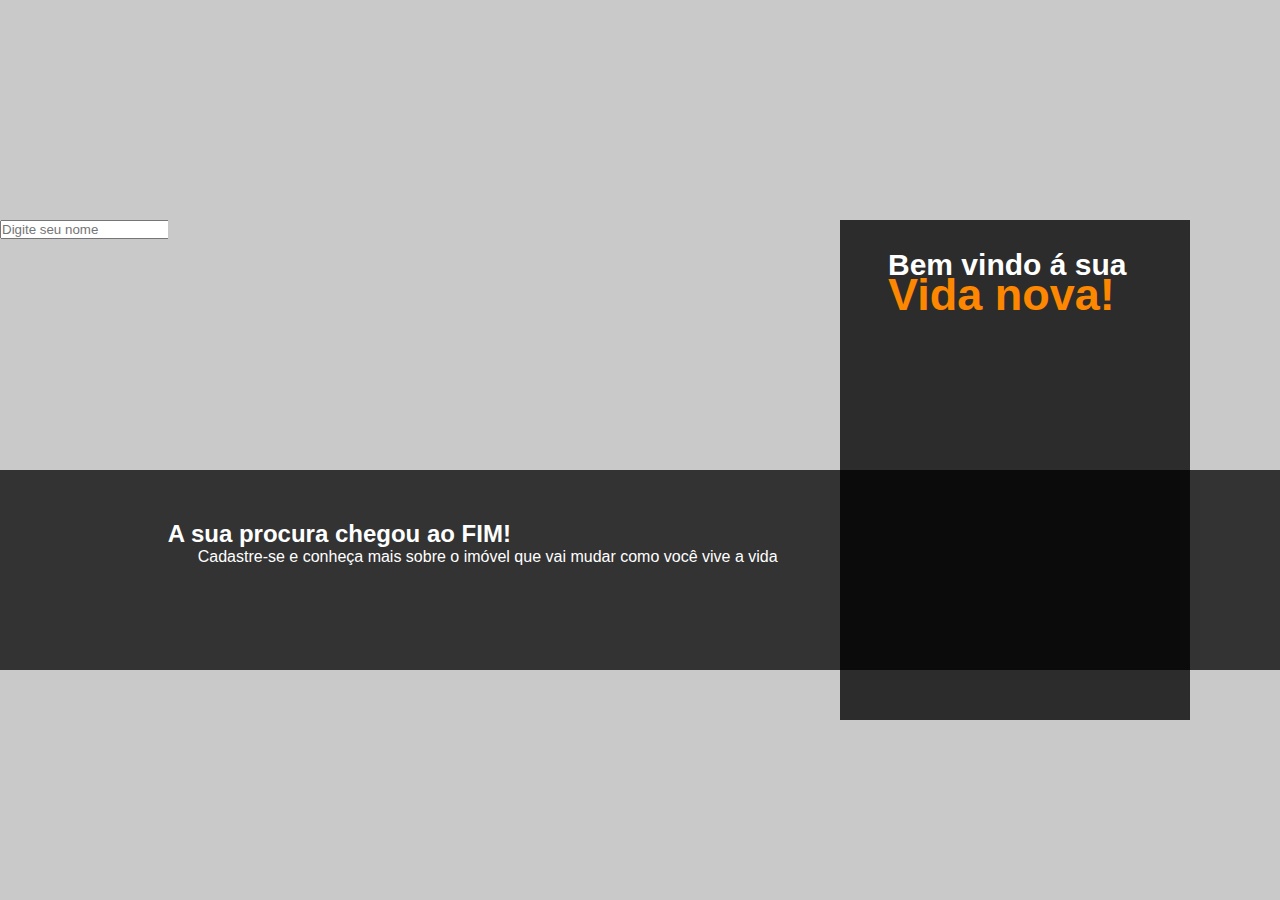
<file: ImobiBrave/index.html>
<!DOCTYPE html>
<html lang="en">
<head>
    <meta charset="UTF-8">
    <meta name="viewport" content="width=device-width, initial-scale=1.0">
    <title>Document</title>
    <link rel="stylesheet" href="style.css">
</head>
<body>
    <div class="container">
        <div id="foto">
            <!--<img src="imagem/room_apartment_interior_design_design-945404.png">!-->
        </div>
        <div class="box1">
            <h1>Bem vindo á sua <span>Vida nova!</span></h1>
        </div>
        <div class="box2">

        </div>
    <form class="furmulario">
        <input type="name" id="nome" placeholder="Digite seu nome">

    </form>

        <div lassc="box2">
            <div id="texto">   
                <h2>A sua procura chegou ao FIM!</h2>
                <p>Cadastre-se e conheça mais sobre o imóvel que vai mudar como você vive a vida</p>
            </div>
        </div>

    </div>
</body>
</html>
</file>
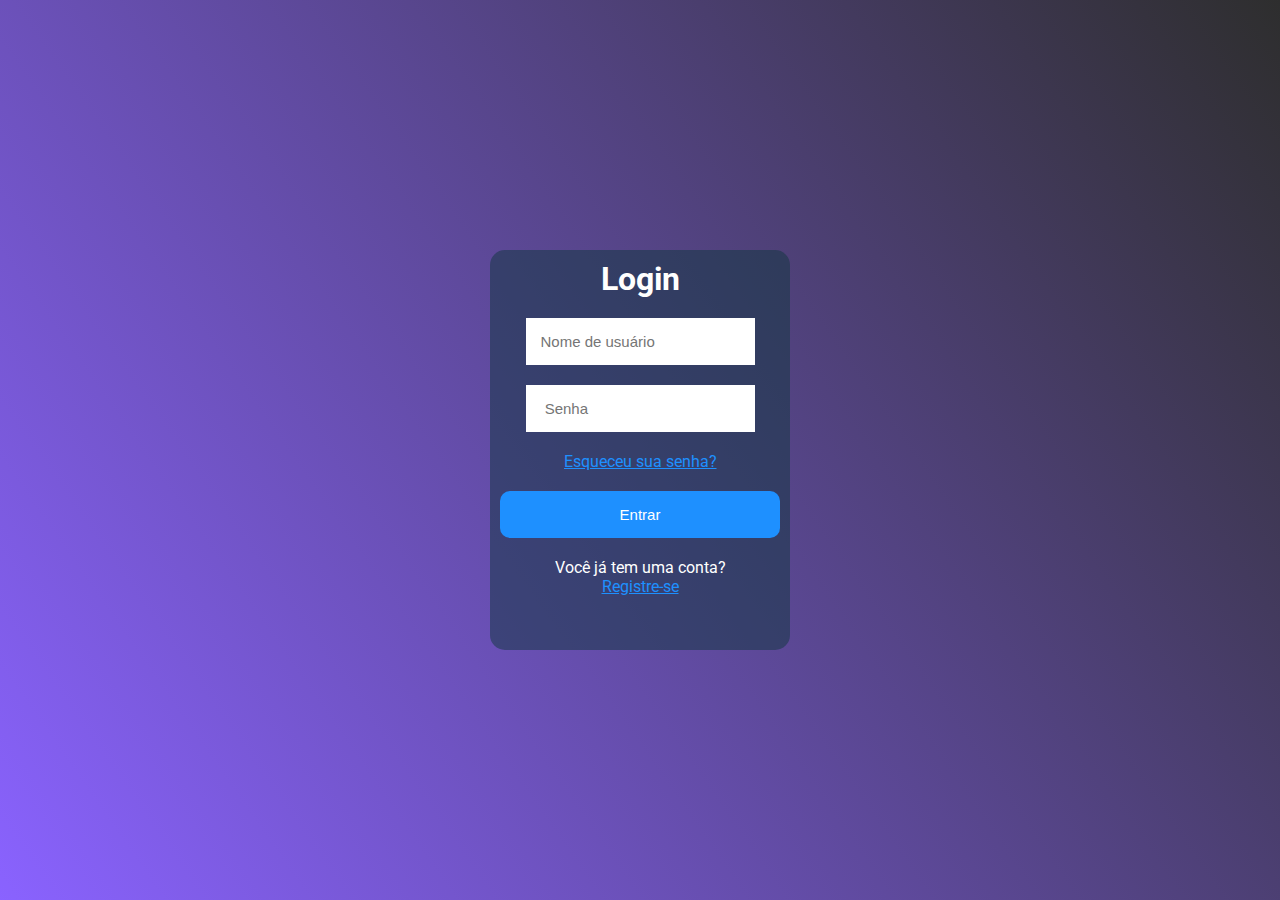
<file: tela-de-login/index.html>
<!DOCTYPE html>
<html lang="pt">
<head>
    <meta charset="UTF-8">
    <link rel="preconnect" href="https://fonts.googleapis.com">
<link rel="preconnect" href="https://fonts.gstatic.com" crossorigin>
<link href="https://fonts.googleapis.com/css2?family=Roboto:wght@100;300&display=swap" rel="stylesheet">
    <title>LOGIN</title>
    <link rel="stylesheet" href="style.css">
</head>
<body>
    <div class="container">       
        
        <div class="login">
            <h1 id="titulo" >Login</h1>
            <input id="box1" type="text" name="nome" placeholder="Nome de usuário" autofocus> 
        
            <input id="box2" type="password" name="senha" placeholder=" Senha">
                <p><a href="#">Esqueceu sua senha?</a></p>
                    <button>Entrar</button>
                <p>Você já tem uma conta?<br><a href="#">Registre-se</a>
            </p>

        </div>
    </div>
    </p>
</body>
</html>
</file>
<file: ImobiBrave/style.css>
*{  
    font-family: Arial, Helvetica, sans-serif;
    margin: 0;
    padding: 0;
    box-sizing: border-box;
    text-decoration: none;
    overflow: hidden;

}
h1{
    padding-left: 20px;
    color: white;
    font-size: 30px;
    line-height: 30px;
    margin-top: 30px;
    padding-left: 48px;
}

span{
    color: #fd8700;
    font-size: 45px;
    font-weight: 800;
}

h2{
    color:rgb(255, 255, 255)
}
.container{
    background-color: #c9c9c9;
    width: 100%;
    height: 900px;
    display: flex;
    justify-content: right;
    padding-top: 220px;
    
 
}

.box1{
    background-color: rgb(44, 44, 44);
    width: 350px;
    height: 500px;
    display: flex;
    margin-right: 90px;
    position: absolute;
    
    
}

.box2{
    background-color: rgba(0, 0, 0, 0.747);
    width: 100%;
    height: 200px; 
    display: flex;
    margin-top: 250px;
    position: absolute;
}

#texto{
    margin-right: 1200px;
    position: relative;
    display: inline;
    justify-content: center;
    top: 300px;
    
}

#foto{
    position: absolute;
    right: 167px;
    bottom: 5px;
}

p{
    color: white;
    padding-left: 30px;
    
}

.formulario{
    position: relative;
   
}
</file>
<file: tela-de-login/style.css>
*{
    margin: 0;
    padding: 0;
    box-sizing: border-box;
    overflow: hidden;
}
body{
    background-image: linear-gradient(55deg, #7040ffd1 0%, #000000d1 100%);
    font-family: 'Roboto', sans-serif;
}

.container{
    height: 100vh;
    color: white;
    display: flex;
    justify-content: center;   
    align-items: center; 
}

.login{
    background-color: #10363e80;
    width: 300px;
    height: 400px;
    padding: 10px;
    display: flex;
    align-items: center;
    flex-direction: column;
    row-gap: 20px;
    border-radius: 15px;
}

a { color: inherit;
    color: dodgerblue;
}
p{
    text-align: center;
}

.cadastro{
     color: #fff;
     font-size: 15px;
     position: absolute;
     top: 70%;
     left: 28%;
     text-align: center;
     
}
input{
    padding: 15px;
    border: none;
    outline: none;
    font-size: 15px;
}

button{
    background-color: dodgerblue;
    border: none;
    padding: 15px;
    width: 100%;
    border-radius: 10px;
    font-size: 15px;
    color: white;
}
button:hover{
    background-color: deepskyblue;
    cursor: pointer;
}

.scroll{
    position:fixed;
}
</file>
